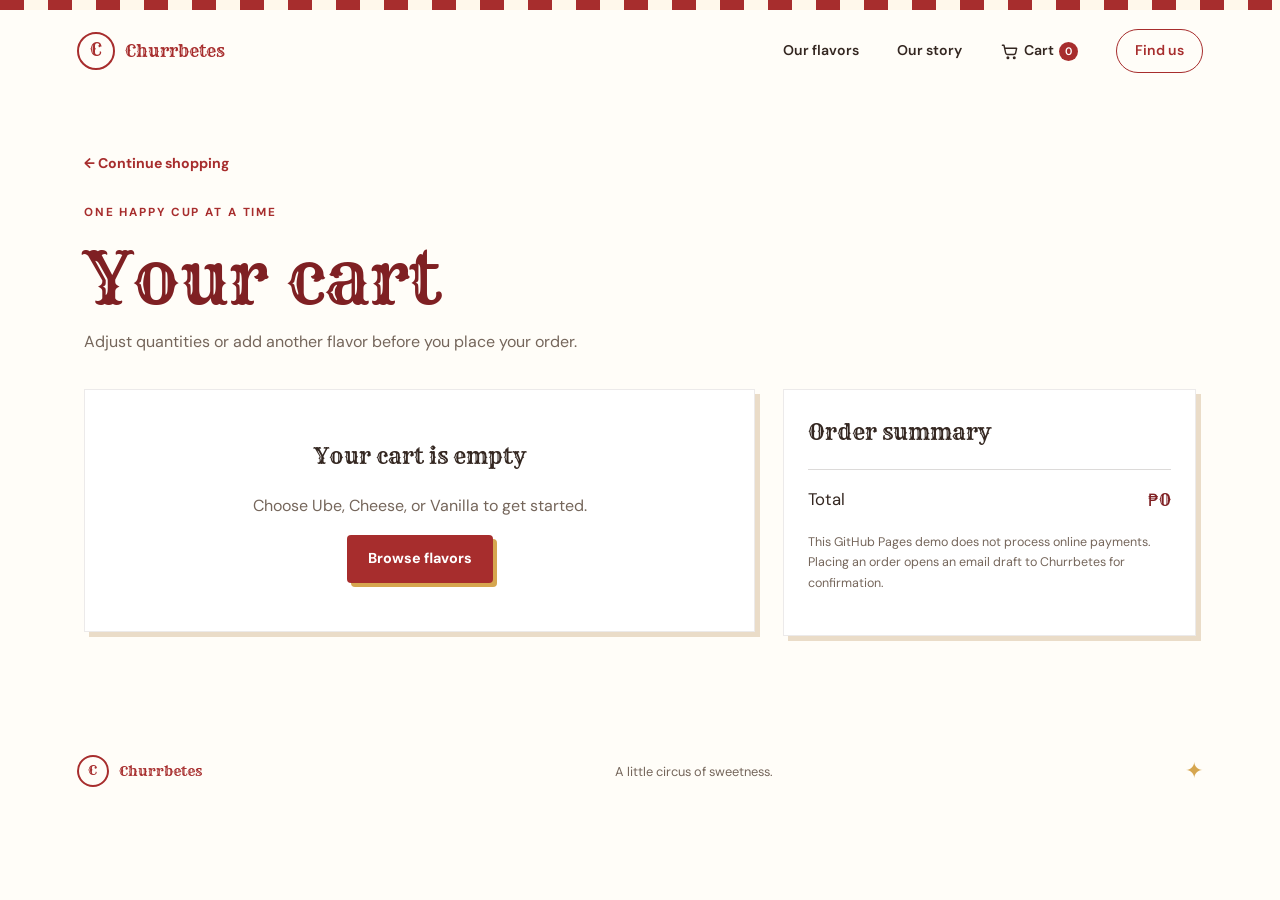
<file: checkout.html>
<!doctype html>
<html lang="en">
<head>
  <meta charset="UTF-8">
  <meta name="viewport" content="width=device-width, initial-scale=1">
  <meta name="theme-color" content="#a72d2d">
  <title>Your cart | Churrbetes</title>
  <link rel="stylesheet" href="style.css">
</head>
<body>
  <div class="top-stripe" aria-hidden="true"></div>
  <header class="site-header">
    <a class="brand" href="index.html#home" aria-label="Churrbetes home">
      <span class="brand-mark" aria-hidden="true">C</span>
      <span>Churrbetes</span>
    </a>
    <nav aria-label="Main navigation">
      <a href="index.html#flavors">Our flavors</a>
      <a href="index.html#story">Our story</a>
      <a class="cart-link" href="checkout.html" data-cart-link aria-label="Shopping cart, 0 items">
        <svg class="cart-icon" viewBox="0 0 24 24" aria-hidden="true">
          <path d="M3 4h2l2.2 10.1a2 2 0 0 0 2 1.6h8.5a2 2 0 0 0 1.9-1.4L21 8H6"></path>
          <circle cx="10" cy="20" r="1"></circle>
          <circle cx="18" cy="20" r="1"></circle>
        </svg>
        <span class="cart-link-label">Cart</span>
        <span class="cart-count" data-cart-count aria-live="polite">0</span>
      </a>
      <a class="nav-cta" href="index.html#visit">Find us</a>
    </nav>
  </header>

  <main class="checkout-main">
    <a class="checkout-back" href="index.html#flavors">← Continue shopping</a>
    <div class="checkout-heading">
      <p class="eyebrow">One happy cup at a time</p>
      <h1>Your cart</h1>
      <p>Adjust quantities or add another flavor before you place your order.</p>
    </div>

    <div class="checkout-layout">
      <section class="checkout-items" aria-label="Items in your cart">
        <div class="checkout-item-list" data-cart-items></div>
        <div class="cart-empty" data-cart-empty hidden>
          <h2>Your cart is empty</h2>
          <p>Choose Ube, Cheese, or Vanilla to get started.</p>
          <a class="button button-primary" href="index.html#flavors">Browse flavors</a>
        </div>
      </section>

      <aside class="checkout-summary">
        <h2>Order summary</h2>
        <div class="cart-summary-lines" data-cart-summary></div>
        <div class="cart-total-row">
          <span>Total</span>
          <strong data-cart-total>₱0</strong>
        </div>
        <p class="checkout-note">
          This GitHub Pages demo does not process online payments. Placing an order opens an email draft to Churrbetes for confirmation.
        </p>
        <form class="checkout-form" data-checkout-form>
          <label>
            Your name
            <input name="customerName" autocomplete="name" required>
          </label>
          <label>
            Phone number
            <input name="phone" type="tel" autocomplete="tel" required>
          </label>
          <label>
            Email <span class="optional-label">(optional)</span>
            <input name="email" type="email" autocomplete="email">
          </label>
          <label>
            Order notes <span class="optional-label">(optional)</span>
            <textarea name="notes" rows="3"></textarea>
          </label>
          <button class="button button-primary checkout-submit" type="submit">Place order via email</button>
        </form>
        <p class="cart-message" data-cart-message role="status" aria-live="polite" hidden></p>
      </aside>
    </div>
  </main>

  <footer class="site-footer">
    <a class="brand footer-brand" href="index.html#home"><span class="brand-mark" aria-hidden="true">C</span><span>Churrbetes</span></a>
    <p>A little circus of sweetness.</p>
    <span class="footer-star" aria-hidden="true">✦</span>
  </footer>
  <script src="cart.js"></script>
</body>
</html>
</file>
<file: style.css>
@import url('https://fonts.googleapis.com/css2?family=DM+Sans:wght@400;500;600;700&family=Rye&display=swap');

:root {
  color-scheme: light;
  --red: #a72d2d;
  --red-dark: #7f2023;
  --cream: #fff8eb;
  --paper: #fffdf8;
  --ink: #342721;
  --muted: #75665b;
  --gold: #d6a64f;
  --display: "Rye", Georgia, serif;
  --body: "DM Sans", Arial, sans-serif;
}

* {
  box-sizing: border-box;
}

[hidden] {
  display: none !important;
}

html {
  scroll-behavior: smooth;
}

body {
  margin: 0;
  background: var(--paper);
  color: var(--ink);
  font-family: var(--body);
  line-height: 1.65;
}

a {
  color: inherit;
}

.top-stripe {
  height: 10px;
  background: repeating-linear-gradient(90deg, var(--red) 0 24px, var(--cream) 24px 48px);
}

.site-header {
  position: sticky;
  top: 0;
  z-index: 20;
  min-height: 82px;
  padding: 14px max(6%, calc((100% - 1200px) / 2));
  display: flex;
  align-items: center;
  justify-content: space-between;
  gap: 24px;
  background: var(--paper);
}

section[id] {
  scroll-margin-top: 100px;
}

.brand {
  display: inline-flex;
  align-items: center;
  gap: 10px;
  color: var(--red);
  font-family: var(--display);
  font-size: 1.05rem;
  text-decoration: none;
}

.brand-mark {
  width: 38px;
  height: 38px;
  display: grid;
  place-items: center;
  border: 2px solid currentColor;
  border-radius: 50%;
  font-size: 1.1rem;
}

nav {
  display: flex;
  align-items: center;
  gap: clamp(18px, 3vw, 38px);
}

nav a {
  color: var(--ink);
  font-size: 0.88rem;
  font-weight: 600;
  text-decoration: none;
}

nav a:hover,
.text-link:hover {
  color: var(--red);
}

nav .nav-cta {
  padding: 9px 18px;
  border: 1px solid var(--red);
  border-radius: 999px;
  color: var(--red);
}

.cart-link {
  display: inline-flex;
  align-items: center;
  gap: 5px;
}

.cart-icon {
  width: 19px;
  height: 19px;
  flex: 0 0 auto;
  fill: none;
  stroke: currentColor;
  stroke-linecap: round;
  stroke-linejoin: round;
  stroke-width: 1.8;
}

.cart-count {
  min-width: 19px;
  height: 19px;
  padding: 0 4px;
  display: inline-grid;
  place-items: center;
  border-radius: 999px;
  background: var(--red);
  color: white;
  font-size: 0.68rem;
  line-height: 1;
}

.hero {
  min-height: 570px;
  padding: 68px max(6%, calc((100% - 1200px) / 2));
  display: grid;
  grid-template-columns: 1fr 0.95fr;
  align-items: center;
  gap: clamp(36px, 7vw, 90px);
  overflow: hidden;
  background-color: var(--cream);
  background-image: radial-gradient(#a72d2d12 0.8px, transparent 0.8px);
  background-size: 12px 12px;
}

.hero-copy {
  position: relative;
  z-index: 1;
}

.eyebrow {
  margin: 0 0 15px;
  color: var(--red);
  font-size: 0.73rem;
  font-weight: 700;
  letter-spacing: 0.16em;
  text-transform: uppercase;
}

.hero .eyebrow span {
  color: var(--gold);
}

h1,
h2,
h3,
p {
  margin-top: 0;
}

h1,
.section-heading h2,
.story h2,
.visit h2 {
  font-family: var(--display);
  font-weight: 400;
}

h1 {
  margin-bottom: 20px;
  color: var(--red-dark);
  font-size: clamp(2.8rem, 5.6vw, 5.2rem);
  line-height: 1.13;
}

h1 span,
.section-heading h2 span,
.story h2 span,
.visit h2 span {
  color: var(--ink);
}

.hero-description {
  max-width: 470px;
  color: var(--muted);
  font-size: 1.05rem;
}

.hero-actions {
  display: flex;
  align-items: center;
  flex-wrap: wrap;
  gap: 22px;
  margin-top: 28px;
}

.button {
  min-height: 48px;
  padding: 12px 21px;
  display: inline-flex;
  align-items: center;
  justify-content: center;
  gap: 14px;
  border-radius: 4px;
  font-size: 0.9rem;
  font-weight: 700;
  text-decoration: none;
  transition: transform 160ms ease, background-color 160ms ease;
}

.button:hover {
  transform: translateY(-2px);
}

.button-primary {
  background: var(--red);
  color: white;
  box-shadow: 4px 4px 0 var(--gold);
}

.button-primary:hover {
  background: var(--red-dark);
}

.text-link {
  font-size: 0.88rem;
  font-weight: 700;
  text-decoration-thickness: 1px;
  text-underline-offset: 4px;
}

.hero-note {
  margin: 30px 0 0;
  color: var(--muted);
  font-size: 0.76rem;
}

.hero-note span {
  color: var(--gold);
}

.hero-art {
  width: min(100%, 410px);
  aspect-ratio: 80 / 113;
  justify-self: center;
  margin: 0;
  border: 1px solid #a72d2d20;
  border-radius: 5px;
  overflow: hidden;
  background: #f3dfc5;
  box-shadow: 10px 10px 0 var(--red);
}

.product-photo {
  width: 100%;
  height: 100%;
  display: block;
  border-radius: 2px;
  object-fit: contain;
}

.marquee {
  padding: 11px 16px;
  overflow: hidden;
  background: var(--red);
  color: white;
  font-family: var(--display);
  font-size: 0.78rem;
  letter-spacing: 0.08em;
  text-align: center;
}

.marquee span {
  padding: 0 18px;
  color: #f0c66f;
}

.section-wrap {
  max-width: 1200px;
  margin: 0 auto;
  padding: 96px 34px;
}

.section-heading {
  max-width: 620px;
  margin: 0 auto 42px;
  text-align: center;
}

.section-heading h2,
.story h2,
.visit h2 {
  margin-bottom: 14px;
  color: var(--red-dark);
  font-size: clamp(2.1rem, 4vw, 3.3rem);
  line-height: 1.2;
}

.section-heading > p:not(.eyebrow) {
  max-width: 490px;
  margin: 0 auto;
  color: var(--muted);
}

.section-heading .photo-instruction {
  margin-top: 12px;
  color: var(--red);
  font-size: 0.78rem;
  font-weight: 600;
}

.flavor-grid {
  display: grid;
  grid-template-columns: repeat(3, 1fr);
  gap: 22px;
}

.flavor-card {
  overflow: hidden;
  border: 1px solid #34272118;
  background: white;
  box-shadow: 5px 5px 0 #eadcc8;
}

.flavor-art {
  aspect-ratio: 2 / 1;
  position: relative;
  width: 100%;
  display: block;
  overflow: hidden;
  padding: 0;
  border: 0;
  background: transparent;
  isolation: isolate;
  cursor: zoom-in;
}

.flavor-art:focus-visible {
  outline: 3px solid var(--gold);
  outline-offset: -4px;
}

.flavor-photo {
  width: 100%;
  height: 100%;
  position: absolute;
  inset: 0;
  display: block;
  object-fit: cover;
  object-position: center 50%;
  transition: transform 180ms ease;
}

.flavor-art:hover .flavor-photo,
.flavor-art:focus-visible .flavor-photo {
  transform: scale(1.035);
}

.photo-hint {
  position: absolute;
  z-index: 1;
  right: 10px;
  bottom: 10px;
  padding: 5px 9px;
  border-radius: 3px;
  background: #342721d9;
  color: white;
  font-size: 0.68rem;
  font-weight: 600;
  opacity: 0;
  pointer-events: none;
  transition: opacity 160ms ease;
}

.flavor-art:hover .photo-hint,
.flavor-art:focus-visible .photo-hint {
  opacity: 1;
}

.photo-dialog {
  position: fixed;
  inset: 0;
  width: 100vw;
  height: 100dvh;
  max-width: none;
  max-height: none;
  margin: 0;
  padding: 24px;
  border: 0;
  background: transparent;
  color: white;
}

.photo-dialog::backdrop {
  background: rgb(25 14 12 / 92%);
}

.photo-dialog-content {
  width: 100%;
  height: 100%;
  display: grid;
  grid-template-rows: minmax(0, 1fr) auto;
  justify-items: center;
  align-items: center;
  gap: 12px;
}

.photo-dialog-image {
  max-width: min(100%, 1000px);
  max-height: calc(100dvh - 92px);
  object-fit: contain;
  border: 3px solid var(--cream);
  box-shadow: 0 12px 40px #0008;
}

.photo-dialog-caption {
  margin: 0;
  color: var(--cream);
  font-family: var(--display);
  font-size: 1.15rem;
  font-weight: 400;
}

.photo-dialog-close {
  width: 44px;
  height: 44px;
  position: absolute;
  z-index: 1;
  top: 14px;
  right: 18px;
  display: grid;
  place-items: center;
  border: 1px solid #fff9;
  border-radius: 50%;
  background: var(--red);
  color: white;
  cursor: pointer;
  font: inherit;
  font-size: 1.7rem;
  line-height: 1;
}

.photo-dialog-close:hover {
  background: var(--red-dark);
}

.photo-dialog-close:focus-visible {
  outline: 3px solid var(--gold);
  outline-offset: 3px;
}

.flavor-info {
  padding: 20px 22px 22px;
}

.flavor-number {
  color: var(--red);
  font-size: 0.62rem;
  font-weight: 700;
  letter-spacing: 0.12em;
}

.flavor-info h3 {
  margin: 6px 0;
  font-family: var(--display);
  font-size: 1.55rem;
  font-weight: 400;
}

.flavor-add-button {
  width: 100%;
  margin-top: 9px;
  padding: 0;
  display: block;
  border: 0;
  background: transparent;
  color: inherit;
  cursor: pointer;
  font: inherit;
  text-align: left;
}

.flavor-add-button:focus-visible {
  outline: 3px solid var(--gold);
  outline-offset: 4px;
}

.flavor-description {
  display: block;
  color: var(--muted);
  font-size: 0.88rem;
}

.flavor-purchase-row {
  margin-top: 12px;
  display: flex;
  align-items: center;
  gap: 8px;
  color: var(--red);
  font-size: 0.82rem;
  font-weight: 700;
}

.flavor-price {
  font-family: var(--display);
  font-size: 1.12rem;
  font-weight: 400;
}

.flavor-add-button:hover .flavor-description {
  color: var(--red-dark);
  text-decoration: underline;
  text-underline-offset: 3px;
}

.flavor-add-button:hover .flavor-purchase-row {
  color: var(--red-dark);
}

.cart-feedback:not([hidden]) {
  margin: 20px auto 0;
  color: var(--red-dark);
  font-size: 0.88rem;
  font-weight: 600;
  text-align: center;
}

.serving-note {
  margin: 34px 0 0;
  color: var(--muted);
  font-size: 0.82rem;
  text-align: center;
}

.serving-note span {
  color: var(--gold);
}

.story {
  min-height: 390px;
  padding: 74px max(8%, calc((100% - 1040px) / 2));
  display: grid;
  grid-template-columns: 300px 1fr;
  align-items: center;
  gap: 40px;
  background: #f5e8d5;
}

.story-stamp {
  width: 260px;
  height: 260px;
  position: relative;
  margin: 0;
  padding: 7px;
  overflow: hidden;
  border: 3px double var(--red);
  border-radius: 50%;
  outline: 1px dashed var(--red);
  outline-offset: 8px;
}

.story-stamp img {
  width: 100%;
  height: 100%;
  display: block;
  border-radius: 50%;
  object-fit: cover;
  object-position: 72% center;
}

.story-copy {
  max-width: 650px;
}

.story-copy > p:not(.eyebrow) {
  color: #62544a;
}

.story-tagline {
  margin: 20px 0 0;
  color: var(--red) !important;
  font-family: var(--display);
  font-size: 1.05rem;
}

.visit {
  padding: 76px 24px 82px;
  background: var(--red-dark);
  color: white;
  text-align: center;
}

.visit .eyebrow {
  color: #f0c66f;
}

.visit h2 {
  color: white;
}

.visit h2 span {
  color: #f0c66f;
}

.visit > p:not(.eyebrow) {
  max-width: 570px;
  margin: 0 auto 24px;
  color: #fff8ebd9;
}

.contact-details {
  margin: 0 auto 28px;
  display: flex;
  justify-content: center;
  flex-wrap: wrap;
  gap: 12px 30px;
  font-style: normal;
}

.contact-details a {
  color: white;
  text-decoration: none;
}

.contact-details a span {
  margin-right: 6px;
  color: #f0c66f;
  font-size: 0.78rem;
  font-weight: 700;
  letter-spacing: 0.08em;
  text-transform: uppercase;
}

.contact-details a:hover {
  color: #f0c66f;
  text-decoration: underline;
  text-underline-offset: 4px;
}

.button-light {
  background: var(--cream);
  color: var(--red-dark);
}

.button-light:hover {
  background: white;
}

.site-footer {
  min-height: 90px;
  padding: 18px max(6%, calc((100% - 1200px) / 2));
  display: flex;
  align-items: center;
  justify-content: space-between;
  gap: 20px;
  background: #fffdf8;
}

.footer-brand {
  font-size: 0.88rem;
}

.footer-brand .brand-mark {
  width: 32px;
  height: 32px;
  font-size: 0.9rem;
}

.site-footer p {
  margin: 0;
  color: var(--muted);
  font-size: 0.8rem;
}

.footer-star {
  color: var(--gold);
  font-size: 1.4rem;
}

.checkout-main {
  max-width: 1180px;
  margin: 0 auto;
  padding: 58px 34px 90px;
}

.checkout-back {
  display: inline-block;
  margin-bottom: 28px;
  color: var(--red);
  font-size: 0.88rem;
  font-weight: 700;
  text-decoration: none;
}

.checkout-back:hover {
  text-decoration: underline;
  text-underline-offset: 4px;
}

.checkout-heading {
  margin-bottom: 34px;
}

.checkout-heading h1 {
  margin-bottom: 10px;
}

.checkout-heading > p:last-child {
  margin-bottom: 0;
  color: var(--muted);
}

.checkout-layout {
  display: grid;
  grid-template-columns: minmax(0, 1.3fr) minmax(300px, 0.8fr);
  align-items: start;
  gap: 28px;
}

.checkout-items,
.checkout-summary {
  padding: 24px;
  border: 1px solid #34272118;
  background: white;
  box-shadow: 5px 5px 0 #eadcc8;
}

.checkout-item-list {
  display: grid;
  gap: 16px;
}

.checkout-item {
  display: grid;
  grid-template-columns: 104px minmax(0, 1fr) auto auto;
  align-items: center;
  gap: 16px;
  padding-bottom: 16px;
  border-bottom: 1px solid #3427211c;
}

.checkout-item:last-child {
  padding-bottom: 0;
  border-bottom: 0;
}

.checkout-item-image {
  width: 104px;
  aspect-ratio: 2 / 1;
  object-fit: cover;
}

.checkout-item-name {
  margin: 0 0 4px;
  font-family: var(--display);
  font-size: 1.2rem;
  font-weight: 400;
}

.checkout-item-price {
  margin: 0;
  color: var(--muted);
  font-size: 0.82rem;
}

.quantity-control {
  margin-top: 10px;
  display: flex;
  align-items: center;
  gap: 10px;
  color: var(--muted);
  font-size: 0.78rem;
}

.quantity-control input {
  width: 70px;
  padding: 6px 8px;
  border: 1px solid #34272144;
  border-radius: 3px;
  color: var(--ink);
  font: inherit;
}

.checkout-item-subtotal {
  white-space: nowrap;
}

.remove-cart-item {
  padding: 6px;
  border: 0;
  background: transparent;
  color: var(--red);
  cursor: pointer;
  font: inherit;
  font-size: 0.78rem;
  text-decoration: underline;
  text-underline-offset: 3px;
}

.checkout-summary h2,
.cart-empty h2 {
  margin-bottom: 18px;
  font-family: var(--display);
  font-size: 1.4rem;
  font-weight: 400;
}

.cart-summary-line,
.cart-total-row {
  display: flex;
  justify-content: space-between;
  gap: 16px;
}

.cart-summary-line {
  margin: 0 0 10px;
  color: var(--muted);
  font-size: 0.88rem;
}

.cart-total-row {
  margin: 18px 0;
  padding-top: 16px;
  border-top: 1px solid #3427212b;
  font-size: 1.05rem;
}

.cart-total-row strong {
  color: var(--red-dark);
  font-family: var(--display);
  font-weight: 400;
}

.checkout-note {
  margin: 0 0 18px;
  color: var(--muted);
  font-size: 0.78rem;
}

.checkout-form {
  display: grid;
  gap: 13px;
}

.checkout-form label {
  display: grid;
  gap: 5px;
  font-size: 0.82rem;
  font-weight: 600;
}

.checkout-form input,
.checkout-form textarea {
  width: 100%;
  padding: 10px 11px;
  border: 1px solid #34272144;
  border-radius: 3px;
  background: #fffdf8;
  color: var(--ink);
  font: inherit;
}

.checkout-form textarea {
  resize: vertical;
}

.checkout-form input:focus,
.checkout-form textarea:focus,
.quantity-control input:focus {
  outline: 2px solid var(--gold);
  outline-offset: 1px;
}

.optional-label {
  color: var(--muted);
  font-weight: 400;
}

.checkout-submit {
  width: 100%;
  margin-top: 3px;
  border: 0;
  cursor: pointer;
  font: inherit;
}

.cart-empty {
  padding: 24px 12px;
  text-align: center;
}

.cart-empty p {
  color: var(--muted);
}

.cart-message:not([hidden]) {
  margin: 14px 0 0;
  color: var(--red-dark);
  font-size: 0.82rem;
}

@media (max-width: 760px) {
  .site-header {
    min-height: 72px;
    padding: 14px 5%;
  }

  nav {
    gap: 14px;
  }

  nav a {
    font-size: 0.78rem;
  }

  nav .nav-cta {
    padding: 7px 11px;
  }

  .hero {
    padding: 54px 7% 66px;
    grid-template-columns: 1fr;
    gap: 42px;
  }

  .hero-art {
    width: min(100%, 410px);
  }

  .flavor-grid {
    grid-template-columns: 1fr;
    max-width: 460px;
    margin: 0 auto;
  }

  .story {
    padding: 68px 8%;
    grid-template-columns: 1fr;
    gap: 42px;
    text-align: center;
  }

  .story-stamp {
    width: 200px;
    height: 200px;
    margin: 0 auto;
  }

  .checkout-main {
    padding: 48px 7% 72px;
  }

  .checkout-layout {
    grid-template-columns: 1fr;
  }
}

@media (max-width: 440px) {
  .site-header {
    align-items: flex-start;
  }

  .brand {
    gap: 7px;
    font-size: 0.85rem;
  }

  .brand-mark {
    width: 32px;
    height: 32px;
  }

  nav {
    gap: 10px;
  }

  nav a {
    font-size: 0.7rem;
  }

  nav .nav-cta {
    padding: 5px 8px;
  }

  .cart-link {
    gap: 3px;
  }

  .cart-link-label {
    display: none;
  }

  .checkout-items,
  .checkout-summary {
    padding: 18px;
  }

  .checkout-item {
    grid-template-columns: 72px minmax(0, 1fr) auto;
    gap: 10px;
  }

  .checkout-item-image {
    width: 72px;
    grid-row: 1 / span 2;
  }

  .checkout-item-details {
    grid-column: 2 / 4;
  }

  .checkout-item-subtotal {
    grid-column: 2;
    justify-self: start;
  }

  .remove-cart-item {
    grid-column: 3;
    justify-self: end;
  }

  h1 {
    font-size: clamp(2.55rem, 12vw, 3.3rem);
  }

  .hero-actions {
    align-items: flex-start;
    flex-direction: column;
    gap: 16px;
  }

  .hero-art {
    width: min(100%, 360px);
  }

  .section-wrap {
    padding: 72px 7%;
  }

  .marquee {
    font-size: 0.65rem;
  }

  .marquee span {
    padding: 0 7px;
  }

  .site-footer {
    padding: 18px 6%;
  }

  .site-footer p {
    font-size: 0.68rem;
  }

  .contact-details {
    flex-direction: column;
    align-items: center;
  }
}

@media (hover: none) {
  .photo-hint {
    opacity: 1;
  }
}

@media (prefers-reduced-motion: reduce) {
  html {
    scroll-behavior: auto;
  }

  *,
  *::before,
  *::after {
    transition-duration: 0.01ms !important;
  }
}
</file>
